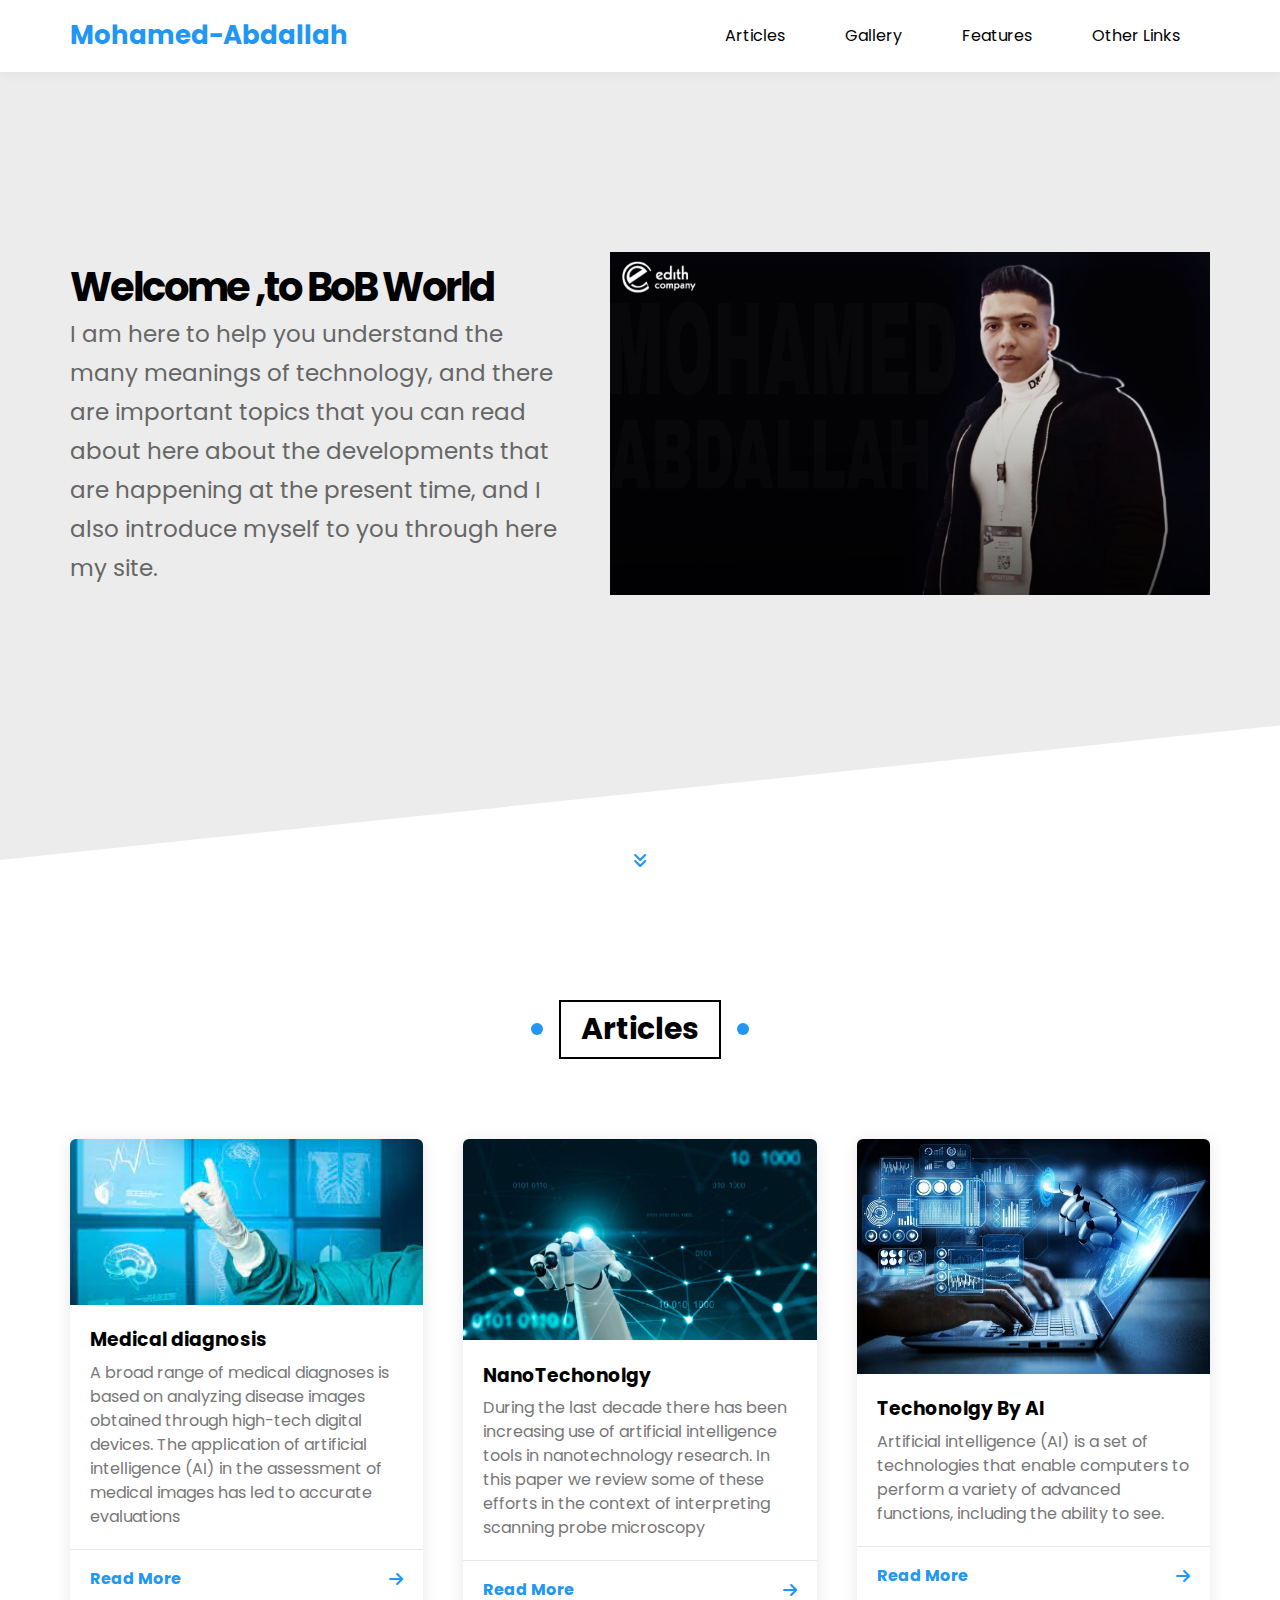
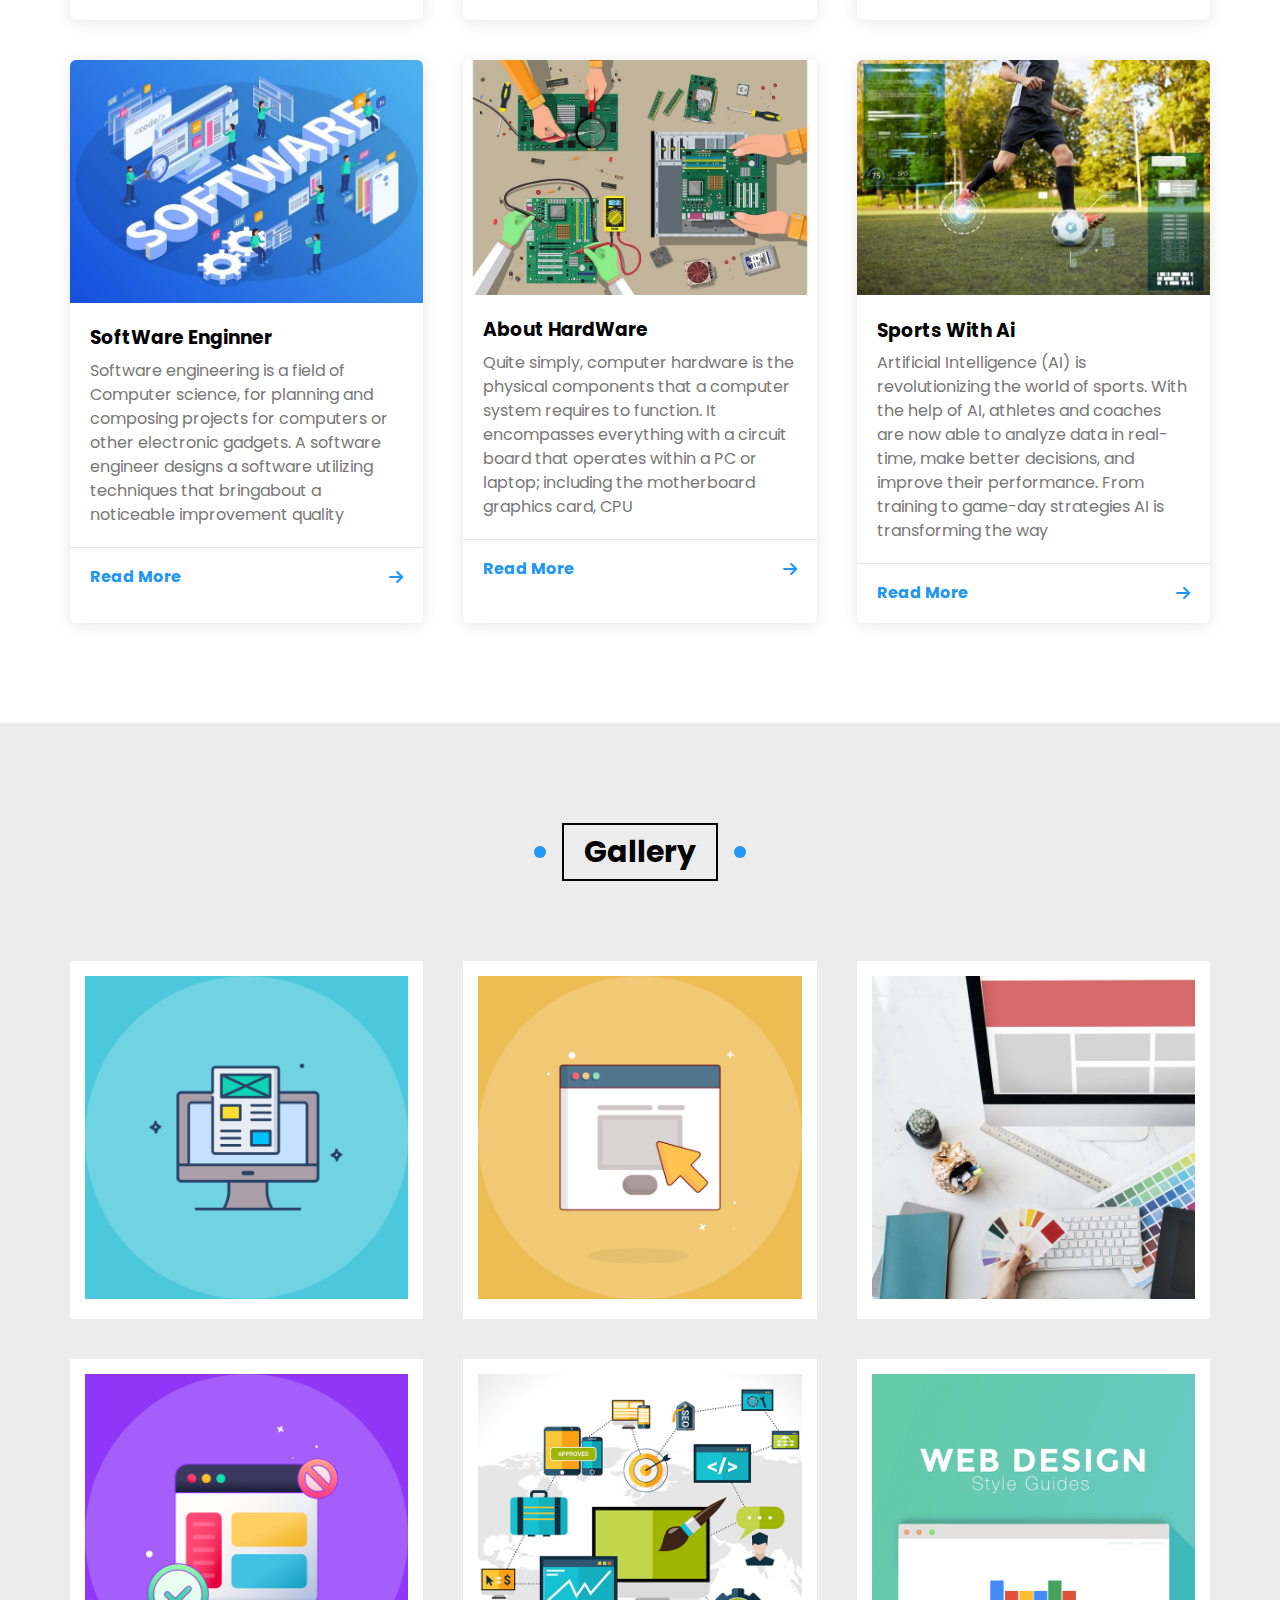
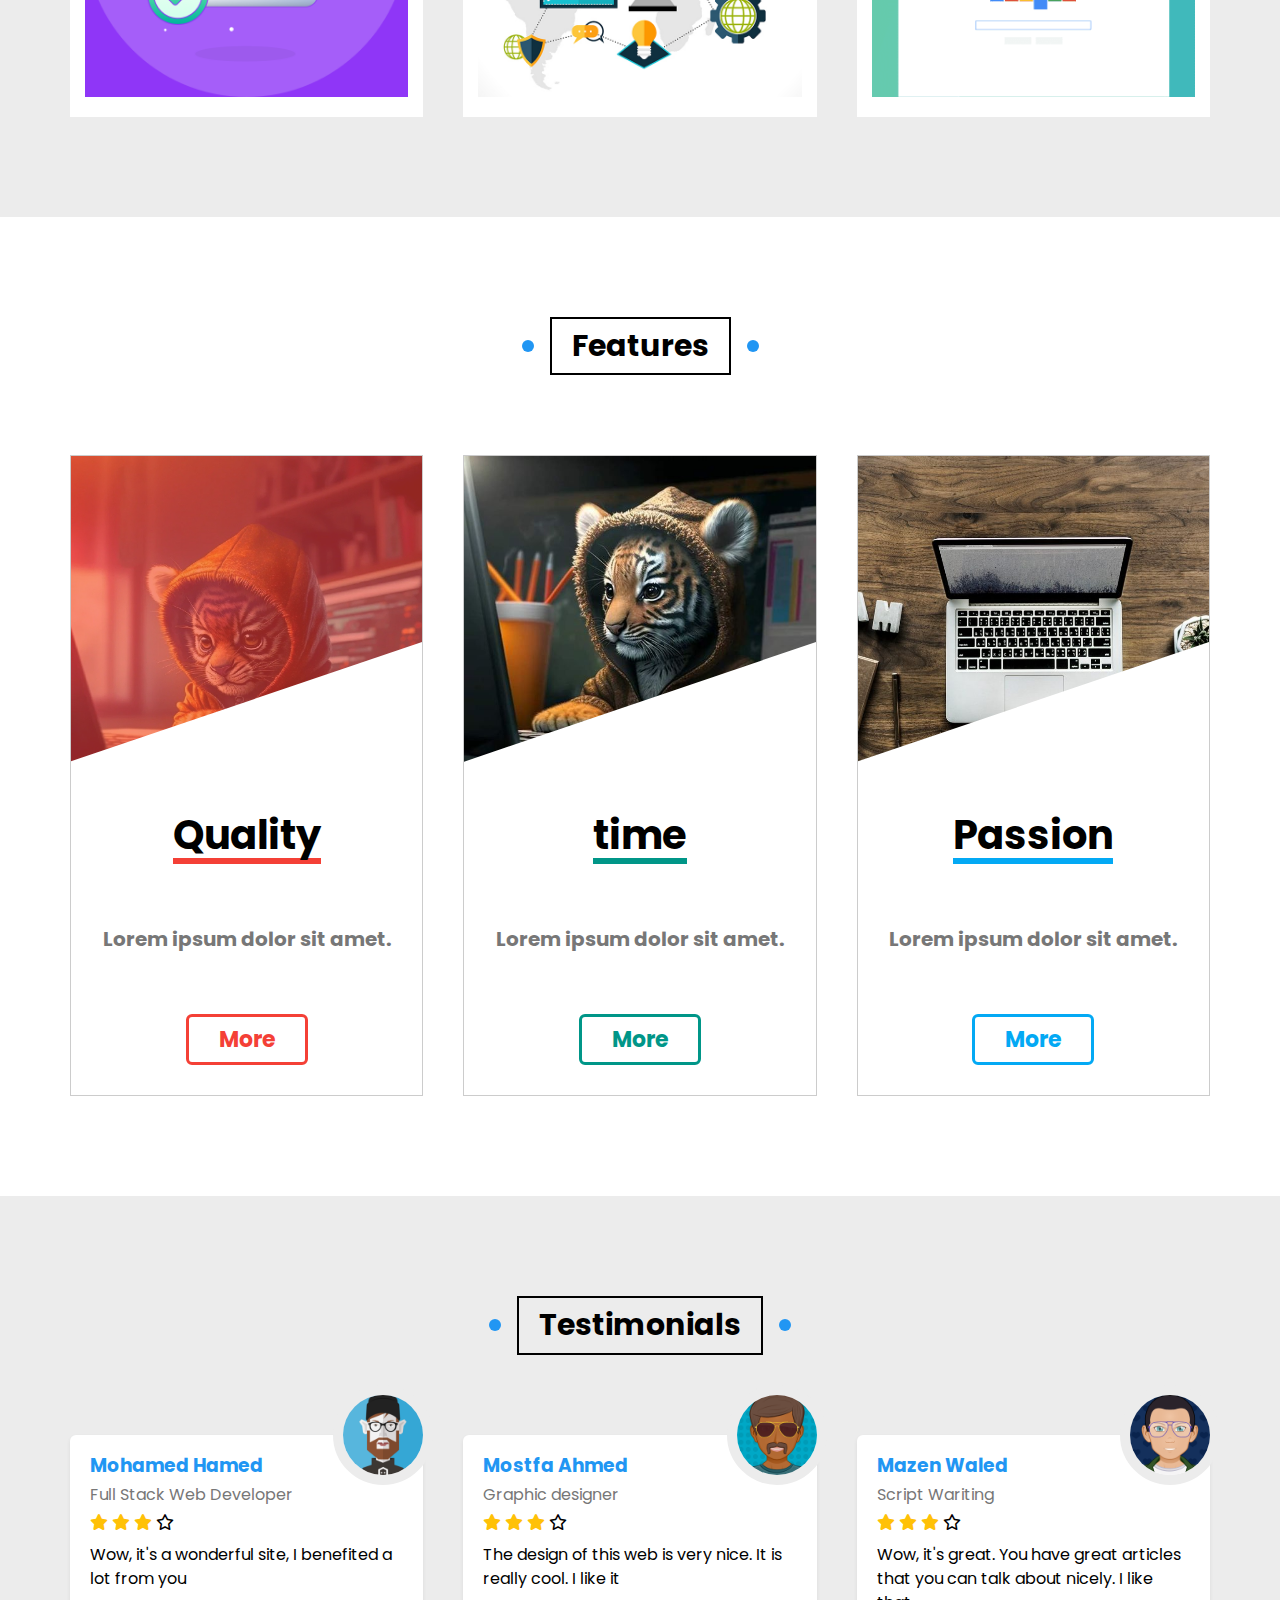
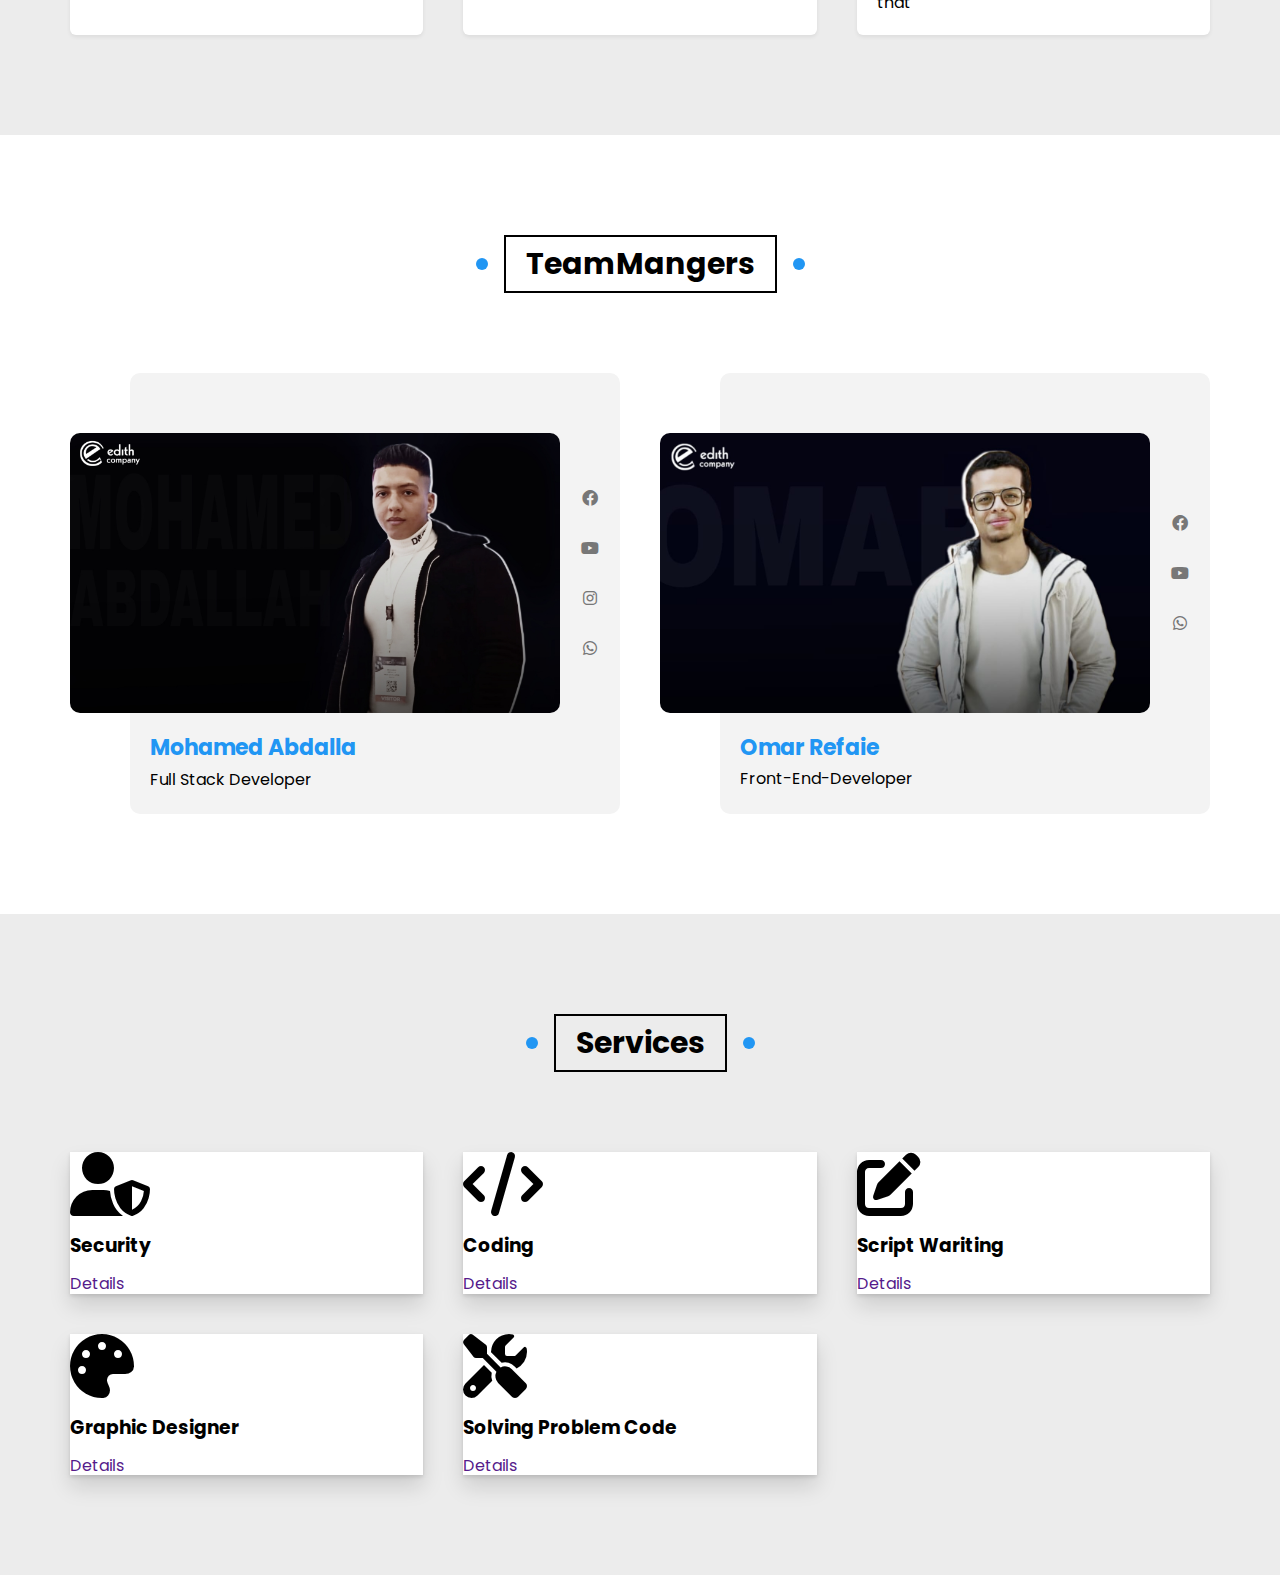
<file: index.html>
<!DOCTYPE html>
<html lang="en">
<head>
    <meta charset="UTF-8">
    <meta http-equiv="X-UA-Compatible" content="IE=edge">
    <meta name="viewport" content="width=device-width, initial-scale=1.0">
    <title>Mohamed Abdallah</title>
    <link rel="stylesheet" href="css/all.min.css">
    <link rel="stylesheet" href="css/normalize.css">
    <link rel="stylesheet" href="css/bob.css">
    <link rel="preconnect" href="https://fonts.googleapis.com">
<link rel="preconnect" href="https://fonts.gstatic.com" crossorigin>
<link rel="preconnect" href="https://fonts.googleapis.com">
<link rel="preconnect" href="https://fonts.gstatic.com" crossorigin>
<link href="https://fonts.googleapis.com/css2?family=Cairo:wght@300;400;500;600;700;800;900;1000&family=Open+Sans:wght@400;500;700;800&family=Poppins:ital,wght@0,100;0,200;0,300;0,400;0,500;0,600;0,700;0,800;0,900;1,100;1,200;1,300;1,400;1,500;1,600;1,700;1,800;1,900&display=swap" rel="stylesheet">
<body>
    <!-- Start Header  -->
<div class="header" id="header">
    <div class="container">
        <a href="#" class="logo">Mohamed-Abdallah</a>
      <ul class="main-nav">
        <li><a href="#articles">Articles</a></li>
        <li><a href="#gallery">Gallery</a></li>
        <li><a href="#features">Features</a></li>
        <li>
            <a href="#">Other Links</a> 
            <!-- Start MegaMenu -->
            <div class="mega-menu">
                <div class="image">
                    <img src="Image/Best.gif" alt="">
                </div>
                <ul class="links">
                    <li>  
                 <a href="#testimonials"> <i class="fa-solid fa-comment"></i>  Testimonials   </a>
                 <a href="#"> <i class="fa-solid fa-people-group"></i> Team Members</a>
                 <a href="#"> <i class="fa-solid fa-star"></i> Our Skills </a>
                 <a href="#"> <i class="fa-solid fa-bolt"></i> Services   </a>
                 <a href="#"> <i class="fa-regular fa-calendar-days"></i>     Events</a>
                    </li>
                </ul>
            </div>
             <!-- End MegaMenu -->
        </li> 
      </ul>
    </div>     <!-- container -->
</div> 
<!-- End Header  -->
<!-- Start Landing  -->
<div class="landing">
    <div class="container">
        <div class="text">
            <h1>Welcome ,to BoB  World</h1>
            <p>I am here to help you understand the many meanings of technology, and there are important topics that you can read about here about the developments that are happening at the present time, and I also introduce myself to you through here my site.  </p>
        </div>
       <div class="image">
        <img src="Image/bob1.jpg"  alt="">
       </div> 
    </div>  <!-- container -->
   <a href="#articles" class="go-down">
    <i class="fa-solid fa-angles-down"></i>
   </a>
</div>
 <!-- End Landing  -->
 <!-- Start Articles -->
 <div class="articles" id="articles">
       <h2 class="main-tittle">Articles</h2>
    <div class="container">            
     <div class="box">
        <img src="Image/medicalDiagnosis.new.jpg" alt="">
        <div class="content">
               <h3>Medical diagnosis</h3>
               <p>A broad range of medical diagnoses is based on analyzing disease images obtained through high-tech digital devices. The application of artificial intelligence (AI) in the assessment of medical images has led to accurate evaluations </p>
             </div>
             <div class="info">
                 <a href="https://www.ncbi.nlm.nih.gov/pmc/articles/PMC6691444/" target="_blank">Read More</a>
                 <i class="fa-solid fa-arrow-right"></i>
             </div>  <!-- info -->
          </div>  <!-- box -->
     
     
          <div class="box">
            <img src="Image/NanoTechonolgy.png" alt="">
            <div class="content">
                   <h3>NanoTechonolgy</h3>
                   <p>During the last decade there has been increasing use of artificial intelligence tools in nanotechnology research. In this paper we review some of these efforts in the context of interpreting scanning probe microscopy </p>
                 </div>
                 <div class="info">
                     <a href="dd.html" target="_blank">Read More</a>
                     <i class="fa-solid fa-arrow-right"></i>
                 </div>  <!-- info -->
              </div>  <!-- box -->
         
         
              <div class="box">
                <img src="Image/Ai Tec.jpeg" alt="">
                <div class="content">
                       <h3>Techonolgy By AI</h3>
                       <p>Artificial intelligence (AI) is a set of technologies that enable computers to perform a variety of advanced functions, including the ability to see.</p>
                     </div>
                     <div class="info">
                         <a href="https://cloud.google.com/learn/what-is-artificial-intelligence" target="_blank">Read More</a>
                         <i class="fa-solid fa-arrow-right"></i>
                     </div>  <!-- info -->
                  </div>  <!-- box -->
             
             

                  <div class="box">
                    <img src="Image/Software.jpeg" alt="">
                    <div class="content">
                           <h3>SoftWare Enginner</h3>
                           <p>Software engineering is a field of Computer science, for planning and composing projects for computers or other electronic gadgets. A software engineer designs a software  utilizing techniques that bringabout a noticeable improvement quality </p>
                         </div>
                         <div class="info">
                             <a href="https://www.longdom.org/peer-reviewed-journals/software-engineering--research-articles-492.html" target="_blank">Read More</a>
                             <i class="fa-solid fa-arrow-right"></i>
                         </div>  <!-- info -->
                      </div>  <!-- box -->
                 
                 
                      <div class="box">
                        <img src="Image/hardware.jpeg" alt="">
                        <div class="content">
                               <h3>About HardWare</h3>
                               <p>Quite simply, computer hardware is the physical components that a computer system requires to function. It encompasses everything with a circuit board that operates within a PC or laptop; including the motherboard graphics card, CPU</p>
                             </div>
                             <div class="info">
                                 <a href="#">Read More</a>
                                 <i class="fa-solid fa-arrow-right"></i>
                             </div>  <!-- info -->
                          </div>  <!-- box -->
                     
             <div class="box">
         <img src="Image/Artificial Intelligence in Sports.jpeg" alt="">
         <div class="content">
       <h3>Sports With Ai</h3>
     <p>Artificial Intelligence (AI) is revolutionizing the world of sports. With the help of AI, athletes and coaches are now able to analyze data in real-time, make better decisions, and improve their performance. From training to game-day strategies AI  is transforming the way </p>
      </div>
      <div class="info">
  <a href="https://dataconomy.com/2022/11/artificial-intelligence-in-sports-examples/" target="_blank">Read More</a>
    <i class="fa-solid fa-arrow-right"></i>
     </div>  <!-- info -->
   </div>  <!-- box -->
 </div>  <!-- container -->
 </div>
 <!-- End Articles -->
 <!-- Start Gallery -->
 <div class="gallery" id="gallery">
    <h2 class="main-tittle">Gallery </h2>
 <div class="container">
    <div class="box">
        <div class="image">
          <img src="Image/gallery-01.png" alt="">
        </div>
     </div>
  
     <div class="box">
        <div class="image">
          <img src="Image/gallery-02.png" alt="">
        </div>
     </div>
  
     <div class="box">
        <div class="image">
          <img src="Image/gallery-03.jpg" alt="">
        </div>
     </div>
  
     <div class="box">
        <div class="image">
          <img src="Image/gallery-04.png" alt="">
        </div>
     </div>

     <div class="box">
        <div class="image">
          <img src="Image/gallery-05.jpg" alt="">
        </div>
     </div>
  
     <div class="box">
        <div class="image">
          <img src="Image/gallery-06.png" alt="">
        </div>
     </div>
 </div>
</div>
 <!-- End Gallery -->
<!-- Start Features -->
<div class="features" id="features"> 
  <h2 class="main-tittle">Features</h2>

 
  <div class="container">
    <div class="box quality">
        <div class="img-holder"><img src="Image/fearute 1.jpeg" alt=""></div>
      <h2>Quality</h2>
      <p>Lorem ipsum dolor sit amet.</p>
      <a href="#">More</a>
  </div> 

  <div class="box time">
    <div class="img-holder"><img src="Image/Feature2.jpeg" alt=""></div>
  <h2>time</h2>
  <p>Lorem ipsum dolor sit amet.</p>
  <a href="#">More</a>
</div> 

<div class="box passion">
  <div class="img-holder"><img src="Image/features-03.jpg" alt=""></div>
<h2>Passion</h2>
<p>Lorem ipsum dolor sit amet.</p>
<a href="#">More</a>
</div> 

   </div> 
</div> <!-- features -->
<!-- End Features -->
<!-- Start Testimonials -->
<div class="testimonials" id="testimonials">
  <h2 class="main-tittle">Testimonials</h2>
  <div class="container">
    <div class="box">
      <img src="Image/avatar-01.png" alt="">
        <h3>Mohamed Hamed</h3>
          <span class="tittle">Full Stack Web Developer</span>
            <div class="rate">
              <i class="filled fas fa-star"></i>
              <i class="filled fas fa-star"></i>
              <i class="filled fas fa-star"></i>
              <i class="far fa-star"></i>
     </div>
     <p>Wow, it's a wonderful site, I benefited a lot from you</p>
    </div>


    <div class="box">
      <img src="Image/avatar-02.png">
        <h3>Mostfa Ahmed</h3>
          <span class="tittle">Graphic designer</span>
            <div class="rate">
              <i class="filled fas fa-star"></i>
              <i class="filled fas fa-star"></i>
              <i class="filled fas fa-star"></i>
              <i class="far fa-star"></i>
     </div>
     <p>The design of this web is very nice. It is really cool. I like it</p>
    </div>

    <div class="box">
      <img src="Image/avatar-03.png">
        <h3>Mazen Waled</h3>
          <span class="tittle">Script Wariting</span>
            <div class="rate">
              <i class="filled fas fa-star"></i>
              <i class="filled fas fa-star"></i>
              <i class="filled fas fa-star"></i>
              <i class="far fa-star"></i>
     </div>
     <p>Wow, it's great. You have great articles that you can talk about nicely. I like that</p>
    </div>

  </div>     <!-- container -->
</div>
<!-- End Testimonials -->
<!-- Start Team  -->
<div class="team" id="team">
  <h2 class="main-tittle">TeamMangers</h2>
  <div class="container">
    <div class="box">
      <div class="data">
        <img src="Image/bob1.jpg" alt="">
        <div class="social">
          <a href="https://www.facebook.com/profile.php?id=100072666755023&mibextid=ZbWKwL" target="_blank"><i class="fa-brands fa-facebook"></i></a>
          <a href="https://www.youtube.com/@mohamedbob177" target="_blank"><i class="fa-brands fa-youtube"></i></a>
          <a href="https://instagram.com/mohamedbob_e.1?igshid=ZDdkNTZiNTM=" target="_blank"><i class="fa-brands fa-instagram"></i></a>
          <a href="http://wa.me/+201146112039" target="_blank"><i class="fa-brands fa-whatsapp" ></i></a>
        </div>
      </div>
      <div class="info">
        <h3>Mohamed Abdalla </h3>
        <p>Full Stack Developer</p>
      </div>
    </div>
  

  <div class="box">
    <div class="data">
      <img src="Image/omar ref3ay.jpg" alt="">
      <div class="social">
        <a href="https://www.facebook.com/profile.php?id=100022553853256&mibextid=ZbWKwL" target="_blank"><i class="fa-brands fa-facebook"></i></a>
        <a href="https://www.youtube.com/@mohamedbob177" target="_blank"><i class="fa-brands fa-youtube"></i></a>
        <a href="http://wa.me/+201155143217" target="_blank"><i class="fa-brands fa-whatsapp"></i></a>
      </div>
    </div>
    <div class="info">
      <h3>Omar Refaie</h3>
      <p>Front-End-Developer</p>
       </div>
     </div>
   </div>
</div>
</div>
<!-- End Team  -->
<!-- Start Services  -->
<div class="services" id="services">
  <h2 class="main-tittle">Services</h2>
  <div class="container">

    <div class="box">
<i class="fas fa-user-shield fa-4x"></i>
        <h3>Security</h3>
        <div class="info">
          <a href=""> Details </a>
        </div>
    </div>

    <div class="box">
      <i class="fa-solid fa-code fa-4x"></i>
        <h3>Coding</h3>
        <div class="info">
          <a href=""> Details </a>
        </div>
    </div>

    <div class="box">
      <i class="fa-solid fa-pen-to-square fa-4x"></i>
        <h3>Script Wariting</h3>
        <div class="info">
          <a href=""> Details </a>
        </div>
    </div>

    <div class="box">
      <i class="fa-solid fa-palette fa-4x"></i>
              <h3>Graphic Designer</h3>
              <div class="info">
                <a href=""> Details </a>
              </div>
          </div>
      
          <div class="box">
            <i class="fa-solid fa-screwdriver-wrench fa-4x"></i>
                    <h3>Solving Problem Code</h3>
                    <div class="info">
                      <a href=""> Details </a>
                    </div>
                </div>
            
            

  </div>
</div>
<!-- End Services  -->
</body>
</html>
</file>
<file: css/bob.css>
/* Start Global Rules  */
* {
-webkit-box-sizing: border-box;
-moz-box-sizing:border-box ;
box-sizing: border-box;
}
:root {
    --main-color: #2196f3;
    --main-color-alt: #1787e0;
    --main-transition: 0.3s;
    --main-padding-top :100px;
    --main-padding-bottom :100px;
    --section-background:#ececec;
}
html{
    scroll-behavior: smooth;
}
body{
    font-family: 'Cairo', sans-serif;
    font-family: 'Open Sans', sans-serif;
    font-family: 'Poppins', sans-serif;
}
a{
    text-decoration: none;
}
ul{
    list-style: none;
    margin: 0;
    padding: 0;
}
.container{
    padding-left: 15px;
    padding-right: 15px;
    margin-left: auto;
    margin-right: auto;
}
/* small */
@media (min-width: 768px){
    .container{
        width: 750px;
    }
}
/* medium  */
@media (min-width:992px){
    .container{
        width: 970px;
    }
}
/* large  */
@media (min-width:1200px){
    .container{
        width: 1170px;
    }
}
.main-tittle{
    margin: 0 auto 80px;
    border: 2px solid black;
    padding: 10px 20px;
    font-size: 30px;
    width: fit-content;
    position: relative;
    z-index: 1;
    transition: var(--main-transition);

}
.main-tittle::before{
    content: "";
    width: 12px;
    height: 12px;
    background-color: var(--main-color);
    position: absolute;
    border-radius: 50%;
    left: -30px;
    top: 50%;
    transform: translateY(-50%);
}
.main-tittle::after{
    content: ""; 
    width: 12px;
    height: 12px;
    background-color: var(--main-color);
    position: absolute;
    border-radius: 50%;
    top: 50%;
    transform: translateY(-50%);
}
.main-tittle::before{
    left: -30px;
}
.main-tittle::after{
    right: -30px;
}
.main-tittle:hover::before{
z-index: -1;
animation: left-move 0.5s linear forwards;
}
.main-tittle:hover::after{
    z-index: -1;
    animation: right-move 0.5s linear forwards;
    }
.main-tittle:hover{
    color: white;
    border: 2px solid white;
    transition-delay:0.5s ;
}
/* End Global Rules  */
/*Start header*/
.header{
    background-color: white;
    position: relative;
    -webkit-box-shadow: 0 0 10px #ddd;
   -moz-box-shadow:0 0 10px #ddd ;
    box-shadow: 0 0 10px #ddd;
}
.header .container {
    display: flex;
  justify-content: space-between;
  align-items: center;
  flex-wrap: wrap;
  position: relative;
}
.header .logo {
    color: var(--main-color);
    font-size: 26px;
    font-weight: bold;
    height: 72px;
    justify-content: center;
    align-items: center;
    display: flex;
}
@media (max-width:767px) {
    .header .logo{
        width: 100%;
        height: 50px;
    }
}
.header .main-nav{
    display: flex;
}
@media (max-width:767px) {
    .header .main-nav{
        margin: auto;
    }
}
.header .main-nav > li:hover .mega-menu{
opacity: 1;
z-index: 100;
top: calc(100% +1px);
}
.header .main-nav > li > a  {  
    display: flex;
    justify-content: center;
    align-items: center;
    height: 72px;
    position: relative;
    color: black;
    padding: 0 30px;
    overflow: hidden;
    transition: var(--main-transition); /* la 3l4an yzbt el behavior ely fy el web kolo w my5ale4 7aga sare3a w 7aga slow  */
}
@media (max-width:767px) {
    .header .main-nav > li > a{
       padding: 10px;
       font-size: 13px;
       height: 40px ;
    }
}
.header .main-nav > li > a::before{
    content: "";
    position: absolute;
    width: 100%;
    height: 4px;
    background-color: var(--main-color);
    top: 0;
    left: -100%; 
    transition: var(--main-transition);
/* le -100% 3l4an ttl3 bra el element 5als     */
}  
.header .main-nav > li > a:hover{
    color: var(--main-color);
    background-color: #fafafa; 
}
.header .main-nav > li > a:hover::before{
    left: 0;
}
.header .mega-menu{
position: absolute;
width: 100%;
left: 0;
padding:30px;
background-color: white;
z-index: -1;
display: flex;
gap: 40px;
top: calc(100%+50px);
opacity: 0;
transition: top var(--main-transition) , opacity var(--main-transition);
}
@media(max-width: 767px){
    .header .mega-menu{
        flex-direction: column;
        gap: 0;
        padding: 5px;
    }

}
.header .mega-menu .image img{
    max-width: 100%;
}
@media (max-width: 991px){
    .header .mega-menu .image img{
        display: none;
    }
}
.header .mega-menu .links {
min-width: 250px;
flex: 1;

}

.header .mega-menu .links li{
    position: relative;
    }
header .mega-menu .links li:not(:last-child){
    border-bottom: 1px solid #E9E6e6;
}
@media(max-width: 767px){
    .header .mega-menu .links:first-of-type li:last-child{
        border-bottom: 1px solid #E9E6e6;
    }
}
.header .mega-menu .links li::before{
content: "";
position: absolute;
left: 0;
top: 0;
width: 0;
height: 100%;
background-color: #fafafa;
z-index: -1;
transition: var(--main-transition);

}
.header .mega-menu .links li:hover::before{
  width: 100%;

}
.header .mega-menu .links li a{
color: var(--main-color);
padding: 15px;
display: block;
font-size: 18px;
font-weight: bold;
border-bottom: 3px solid var(--main-color);

}
.header .mega-menu .links li a i{
margin-right: 10px;
}
  /*End header*/
 /* Start Landing */
.landing {
position: relative;
}
.landing::before {
    content: "";
    position: absolute;
    left: 0;
    top: -40px;
    width: 100%;
    height: 100%;
    background-color: #ececec;
    z-index: -1;
    transform: skewY(-6deg);
    transform-origin: top left;
  }
  .landing .container {
    min-height: calc(100vh - 72px);
    display: flex;
    align-items: center;
    padding-bottom: 120px;
  }
.landing .text{
    flex: 1;
}
@media (max-width:991px){
    .landing .text{
        text-align: center;
    }
}
.landing .text h1 {
font-size: 40px;
margin: 0;
letter-spacing: -2px;
}
@media (max-width:767px){
    .landing .text h1{
       font-size: 28px;
    }
}
.landing .text p {
    font-size: 23px;
    line-height: 1.7;
    margin: 5px 0 0;
    color: #666;
    max-width: 500px;
  }
@media (max-width:991px){
    .landing .text p{
       margin: 10px auto;
    }
}
@media (max-width:767px){
    .landing .text p{
       font-size: 18px;
    }
}
.landing .image img {
    position: relative;
    width: 600px;
    animation: up-and-down 5s linear infinite;
  }
@media (max-width:991px){
    .landing .image{
        display: none;
    }
}
.landing .go-down{
    color: var(--main-color);
    position: absolute;
    bottom: 30px;
    left: 50%;
    transform: translateX(-50%);
    transition: var(--main-transition);
}
.landing .go-down:hover{
    color: rgb(0, 195, 255);
}

.landing .go-down i {
    animation: bouncing 1.5s infinite;
  }
 /* End Landing  */
 /* Start Articles */
 .articles{
    padding-top:var(--main-padding-top) ;
    padding-bottom: var(--main-padding-bottom);
    position: relative;
 }
 .articles .container{
    display: grid;
    grid-template-columns: repeat(auto-fill, minmax(300px,1fr));
    gap: 40px;
 }
 .articles .box{
    box-shadow:0 2px 15px rgb(0 0 0 /10%);
    background-color: white;
    border-radius:6px ;
    overflow: hidden;
   transition: transform var(--main-transition) , box-shadow var(--main-transition);
 }
 .articles .box:hover{
    transform: translateY(-10px);
    box-shadow:0 2px 15px rgb(0 0 0 /50%);
 }
 .articles .box img{
    width: 100%;
    max-width: 100%;
 }
 .articles .box .content{
    padding: 20px;
 }
 .articles .box .content h3{
margin: 0;
 }
 .articles .box .content p{
margin: 10px 0 0;
line-height: 1.5;
color: #777;
 }
 .articles .box .info{
    padding: 20px;
    border-top: 1px solid #E6E6E7;
    display: flex;
    justify-content: space-between;
    align-items: center;
 }
 .articles .box .info a{
    color: var(--main-color);
    font-weight: bold;
 }
 .articles .box .info i{
    color: var(--main-color);
 }
 .articles .box:hover .info i{
animation: moving-arrow 0.6s linear infinite;
 }
 /* End Articles  */
 /* Start Gallery */
 .gallery{
    padding-top: var(--main-padding-top);
    padding-bottom: var(--main-padding-bottom);
    position: relative;
    background-color: var(--section-background);
 }
 .gallery .container{
    display: grid;
    grid-template-columns: repeat(auto-fill, minmax(300px,1fr));
    gap: 40px;
 }
 .gallery .box{ 
    padding: 15px;
    background-color: white;
    box-shadow: 0px 12px 20px 0px rgb(0 0 0 /13%) , rgb(0 0 0 /12%);
 }
 .gallery .box .image{
position: relative;
overflow: hidden;
 }
 .gallery .box .image::before{
content: "";
position: absolute;
top: 50%;
left: 50%;
transform: translate(-50%, -50%);
background-color: rgb(255 255 255 /20%);
width: 0;
height: 0;
opacity: 0;
z-index: 2;
 }
 .gallery .box .image:hover::before{
animation: flashing 0.9 s;
 }
 .gallery .box img{ 
    max-width: 100%;
    transition: var(--main-transition);
 }
 .gallery .box .image:hover img{
    transform: rotate(5deg) scale(1.1);
 }
  /* End Gallery */
  /* Start Featrues */
  .features{
    padding-top: var(--main-padding-top);
    padding-bottom: var(--main-padding-bottom);
    position: relative;
    background-color: white;  /* tb le 3mltha white w hwa asln white 3l4an lw 8yrt lon ay 7aga fy el body yfdl el back ground white  */
     
  }
  .features .container{
    display: grid;
    grid-template-columns: repeat(auto-fill, minmax(300px,1fr));
    gap: 40px;
  }
  .features .box{
text-align: center;
border: 1px solid #CCC;
  }
  .features .box .img-holder{
position: relative;
overflow: hidden;
  }
  .features .box .img-holder::before{
    content: "";
    position: absolute;
    left: 0;
    top: 0;
    width: 100%;
    height: 100%;
  
      }
      .features .box .img-holder::after{
        content: "";
        position: absolute;
        bottom: 0;
        right: 0;
        border-style: solid;
        border-width: 0px 0px 170px 500px;
        border-color: transparent  transparent white  transparent;
        transition: var(--main-transition);
          }
  .features .box .img-holder img{
max-width: 100%;
  }
  .features .box:hover .img-holder::after{
    border-width: 170px 500px 170px 0px;
  }
  .features .box h2{
    position: relative;
    margin: auto;
    font-size: 40px;
    width: fit-content;
  }
  .features .box h2::after{
    content: "";
    position: absolute;
    bottom: -20px;
    left: 15px;
    height: 5px;
    width: calc( 100%- 30px);
 
  }
  .features .box p {
   line-height: 2;
   font-size: 20px;
    margin: 30px 0;
    padding: 25px;
    font-weight: bold;
    color: #777;
  }
  .features .box a {
display: block;
border: 3px solid transparent;
width: fit-content;
margin: 0 auto 30px;
font-weight: bold;
font-size: 22px;
padding: 10px 30px ;
border-radius: 6px;
transition: var(--main-transition);
  }
 .features .quality .img-holder::before{
background-color: rgb(244  64 54 / 60%);
   }
 .features .quality h2{
border-bottom: 6px solid #f44036;
    }
 .features .quality a{
color: #f44036;
border-color: #f44036;
background: linear-gradient(to right,#f44036 50% ,white 50% );
background-size: 200% 100%;
background-position: right bottom;
    }
    .features .box:hover a{
        background-position: left bottom;
        color: white;
    }

    .features .time.img-holder::before {
        background-color: rgb(0  150 136 / 60%);
           }
         .features .time h2{
        border-bottom: 6px solid #009688;
            }
          .features .time a{
                color: #009688;
                border-color: #009688;
                background: linear-gradient(to right,#009688 50% ,white 50% );
                background-size: 200% 100%;
                background-position: right bottom;
                    }
                
 .features .passion.img-holder::before {
  background-color: rgb(3 169 244 / 60%);
       }
.features .passion h2{
   border-bottom: 6px solid #03a9f4;
  }
 .features .passion a{
   color: #03a9f4;
  border-color: #03a9f4;
  background: linear-gradient(to right,#03a9f4 50% ,white 50% );
  background-size: 200% 100%;
  background-position: right bottom;
    }         
  /* End Featrues */
  /* Start Testimonials */
  .testimonials{
    padding-top: var(--main-padding-top);
    padding-bottom: var(--main-padding-bottom);
    position: relative;
    background-color: var(--section-background);
  }
  .testimonials .container{
    display: grid;
    grid-template-columns: repeat(auto-fill, minmax(300px,1fr));
    gap: 40px;
  }
  .testimonials .box {
    padding: 20px;
    background-color: white;
    box-shadow: 0 2px 4px rgb(0 0 0 / 7%);
    border-radius: 6px;
    position: relative;
  }
  .testimonials .box img{
    position: absolute;
    right: -10px;
    top: -50px;
    width: 100px;
    height: 100px;
    border-radius: 50%;
    border: 10px solid var(--section-background);
  }
  .testimonials .box h3{
    margin:0 0 10px ;
    color: var(--main-color);
  }
  .testimonials .box .tittle{
    color: #777;
    margin-bottom: 10px;
    display: block;
  }
  .testimonials .box .rate .filled{
    color: #ffc107;
  }
  .testimonials .box p{
    line-height: 1.5;
    color: #000000;
    margin-top: 10px;
    margin-bottom: 0;
  }
 /* End Testimonials */
 /* Start Team  */
.team{
    padding-top: var(--main-padding-top);
    padding-bottom: var(--main-padding-bottom);
    position: relative;
}
.team .container{
    display: grid;
    grid-template-columns: repeat(auto-fill, minmax(400px,1fr));
    gap: 40px;
}
.team .box{
position: relative;

}
.team .box::before,
.team .box::after{
    content: "";
background-color: #f3f3f3;
position: absolute;
right: 0;
top: 0;
height: 100%;
border-radius: 10px;
transition: var(--main-transition);
}
.team .box::before{
    width: calc( 100% - 60px);
    z-index: -2;
}
.team .box::after{
    z-index: -1;
    background-color: #e4e4e4;
    width: 0;
}
.team .box:hover::after{
width: calc(100% - 60px);
}
.team .box .data {
display: flex;
align-items: center;
padding-top: 60px;
}
.team .box .data img{
 width: calc(100% - 60px);
transition: var(--main-transition);
border-radius: 10px;

}
.team .box:hover img {
filter: grayscale(100%);

}
.team .box .data .social{
    width: 60px;
    display: flex;
    flex-direction: column;
    align-items: center;
    gap: 20px;
}
.team .box .data .social a {
    width: 60px;
    height: 30px;
    display: flex;
    justify-content: center;
    align-items: center;
}
.team .box .data .social a:hover i{
    color: var(--main-color);
}
.team .box .data .social i{
    color: #777;
    transition: var(--main-transition);
}
.team .box .info {
padding-left: 80px;
}
.team .box .info h3{
    margin-bottom: 0;
    color: var(--main-color);
    font-size: 22px;
}
.team .box .info p {
    margin-top: 10px;
    margin-bottom: 25px;

    }
    .team .box:hover .info h3{
color: #777;
    }
  /* End Team  */
/* Srart Services  */
.services{
    padding-top: var(--main-padding-top);
    padding-bottom: var(--main-padding-bottom);
    position: relative;
    background-color: var(--section-background);
  }
  .services .container{
    display: grid;
    grid-template-columns: repeat(auto-fill, minmax(300px,1fr));
    gap: 40px;
  }
  .services .box {
    background-color: white;
    box-shadow: 0 12px 20px 0 rgb(0 0 0 / 13%) , 0 2px 4px 0 rgb(0 0 0 / 12%);
    counter-increment: services;
    transition: var(--main-transition);
    position: relative;
    

  }

/* End Services  */

 /* Start Animation */
 @keyframes up-and-down  {
    0% , 100% {
        top: 0;
    }
    50%{
        top: -50px;
    }
 }
@keyframes bouncing {
0%, 
10%, 
20%, 
50%,
80%,
100% {
    transform: translateY(0);
    }
    40%, 60% {
        transform: translateY(-15px);
    }
}

@keyframes left-move {
    50%{
        left: 0;
        width: 12px;
        height: 12px;
    }
    100%{
        left: 0;
        border-radius: 0;
        width: 50%;
        height: 100%;
    }
}
@keyframes right-move {
    50%{
        right: 0;
        width: 12px;
        height: 12px;
    }
    100%{
        right: 0;
        border-radius: 0;
        width: 50%;
        height: 100%;
    }
}
@keyframes moving-arrow {
    100%{
        transform: translateX(10px);
    }
}
@keyframes flashing {
    0% , 40%{
opacity:1 ;
    }
100%{
    opacity: 0;
    width: 200%;
    height: 200%;
}
}

/* End Animation */
</file>
